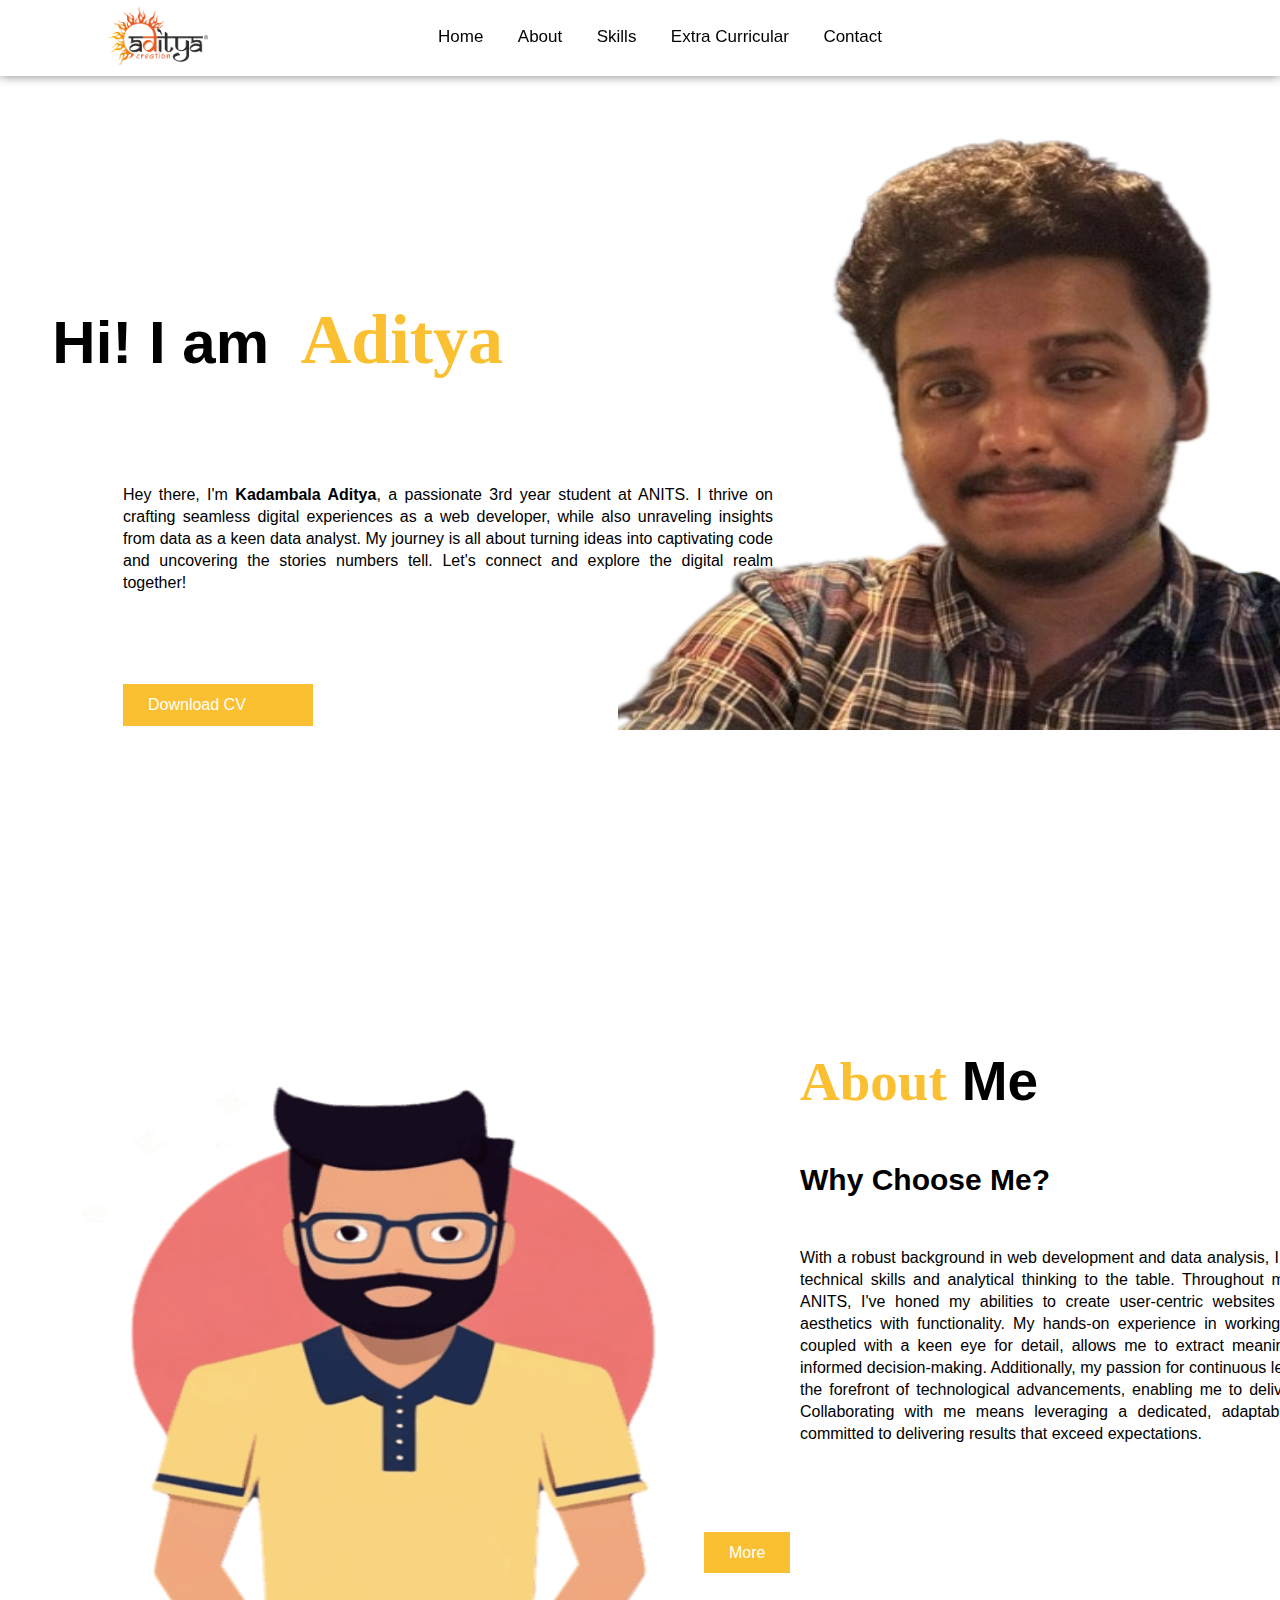
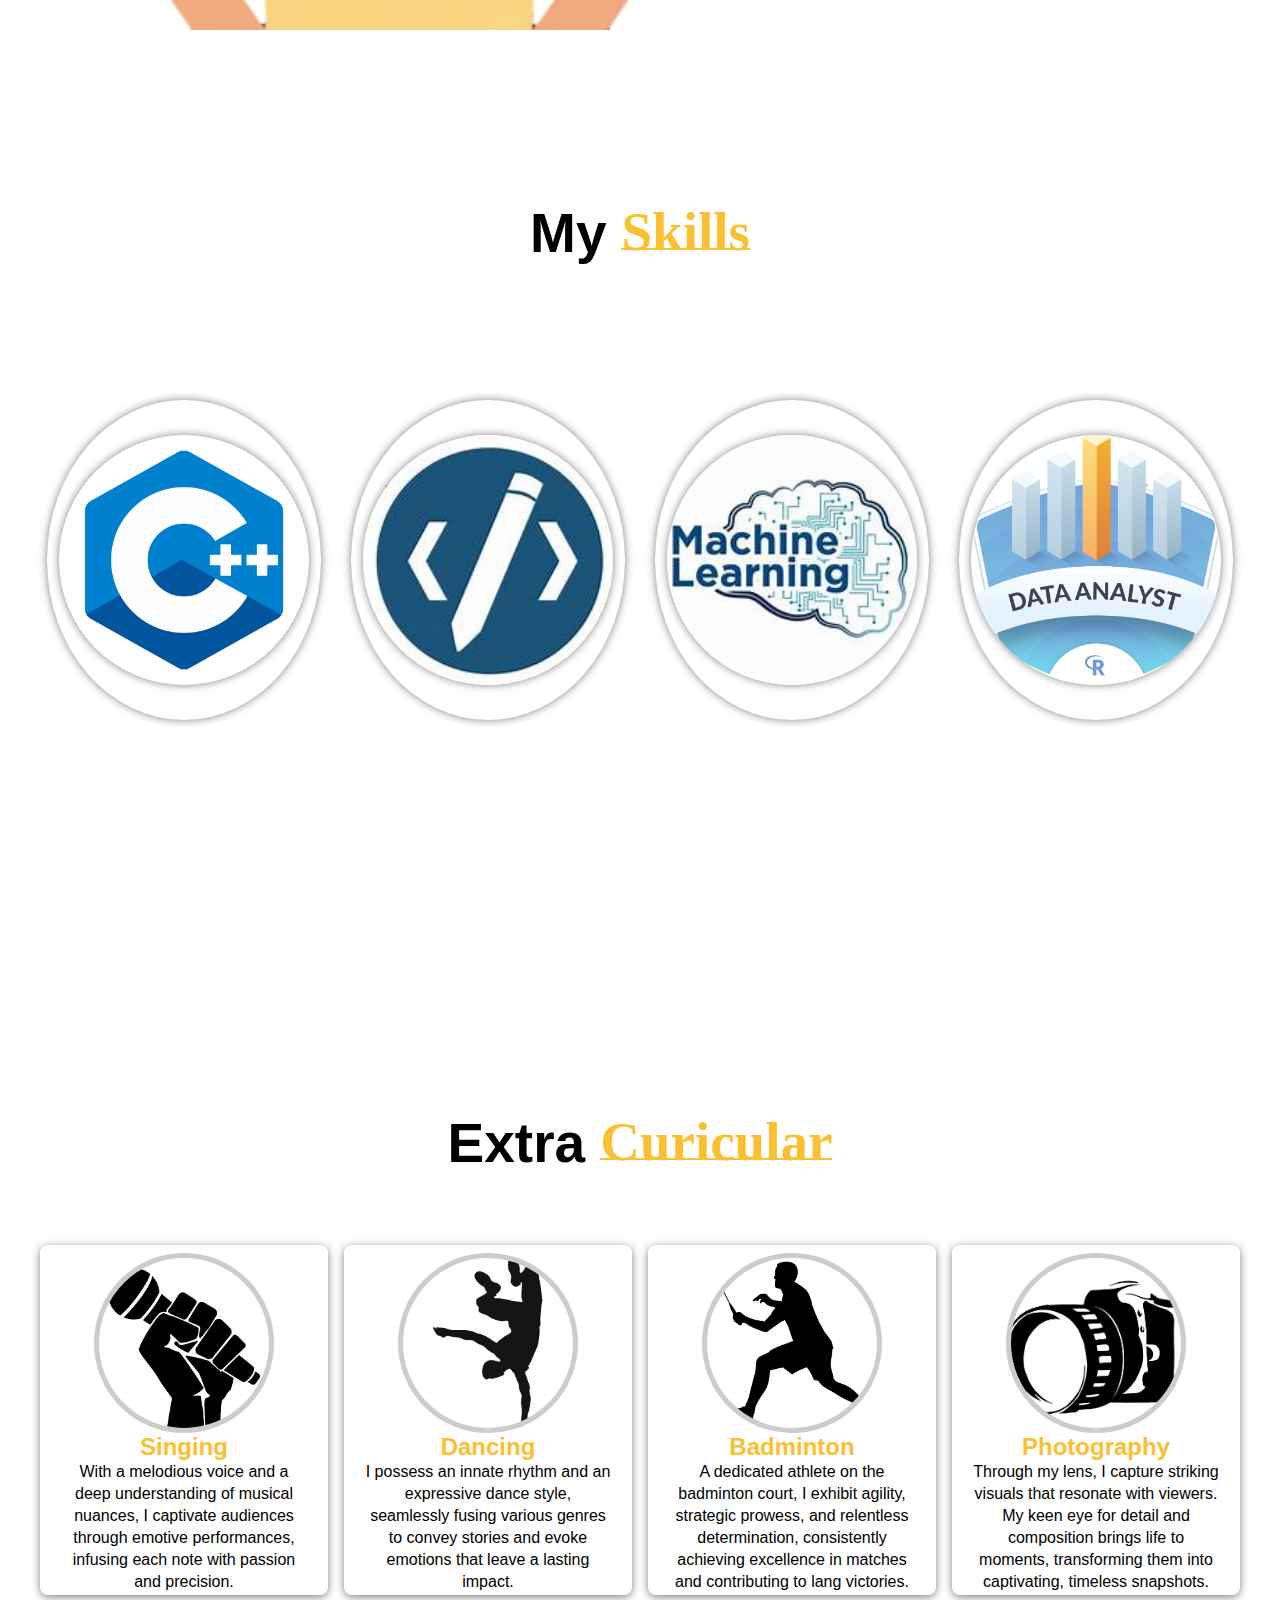
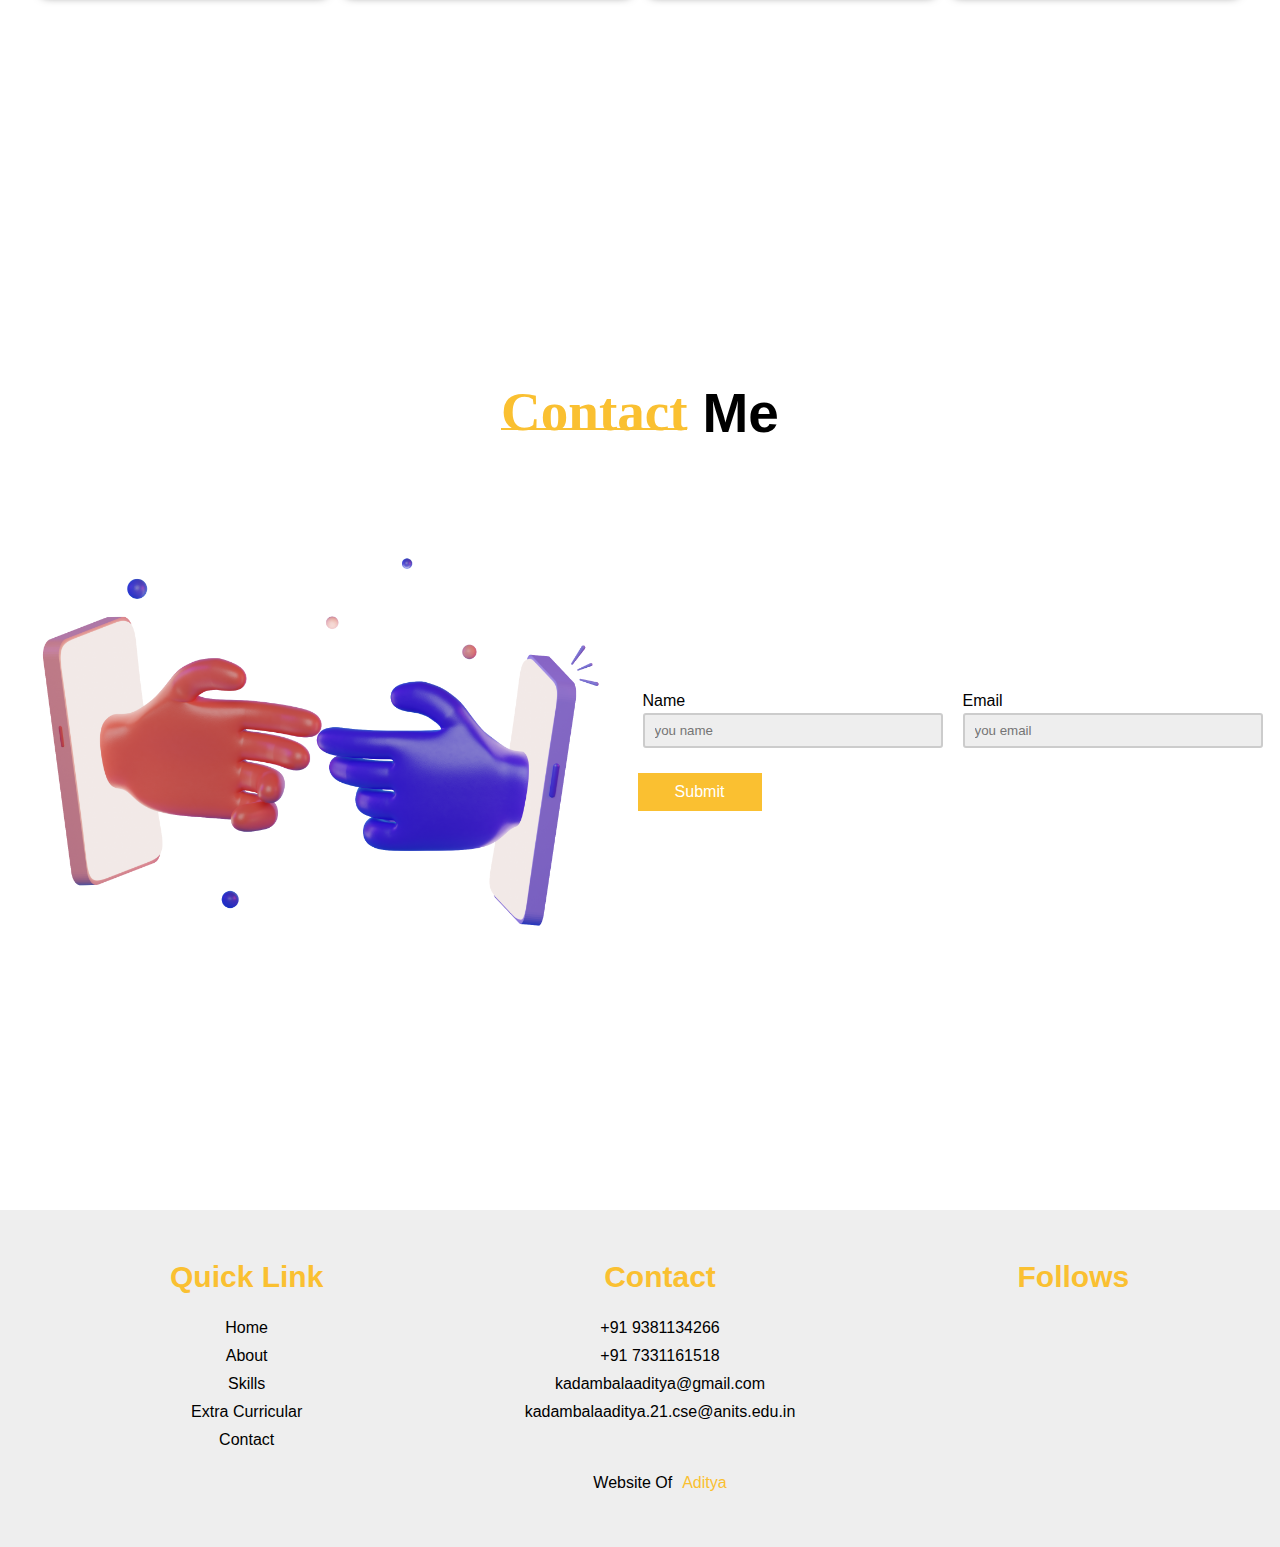
<file: Aditya portfolio/index.html>
<!DOCTYPE html>
<html lang="en">
<head>
    <meta charset="UTF-8">
    <meta http-equiv="X-UA-Compatible" content="IE=edge">
    <meta name="viewport" content="width=device-width, initial-scale=1.0">
    <link rel="icon" href="favicon.ico">
    <title>Aditya Website</title>
    <link rel="stylesheet" href="style.css">
    <link rel="stylesheet" href="https://cdnjs.cloudflare.com/ajax/libs/font-awesome/6.1.1/css/all.min.css" integrity="sha512-KfkfwYDsLkIlwQp6LFnl8zNdLGxu9YAA1QvwINks4PhcElQSvqcyVLLD9aMhXd13uQjoXtEKNosOWaZqXgel0g==" crossorigin="anonymous" referrerpolicy="no-referrer" />
</head>
<body>

    <section id="Home">
        <nav>
            <div class="logo">
                <img src="image/logo.webp">
            </div>

            <ul>
                <li><a href="#Home">Home</a></li>
                <li><a href="#About">About</a></li>
                <li><a href="#lang">Skills</a></li>
                <li><a href="#exc">Extra Curricular</a></li>
                <li><a href="#contact">Contact</a></li>
            </ul>

            <div class="icon">
                <i id="ic" class="fa-solid fa-magnifying-glass"></i>
                <i id="ic" class="fa-solid fa-phone"></i>
                <i id="ic" class="fa-solid fa-user"></i>
            </div>

        </nav>

        <div class="main">

            <div class="men_text">
                <h1>Hi! I am <span>Aditya</span><br></h1>
            </div>

            <div class="main_image">
                <img src="image/main_img.png">
            </div>

        </div>

        <p>
            Hey there, I'm <b>Kadambala Aditya</b>, a passionate 3rd year student at ANITS. 
            I thrive on crafting seamless digital experiences as a web developer, 
            while also unraveling insights from data as a keen data analyst. 
            My journey is all about turning ideas into captivating code and 
            uncovering the stories numbers tell. 
            Let's connect and explore the digital realm together!
        </p>

        <div class="main_btn">
            <a href="#">Download CV</a>
            <i class="fa-solid fa-download"></i>
        </div>

    </section>



    <!--About-->

    <div class="about" id="About">
        <div class="about_main">

            <div class="image">
                <img src="image/About.png">
            </div>

            <div class="about_text">
                <h1><span>About</span>Me</h1>
                <h3>Why Choose Me?</h3>
                <p>
                    With a robust background in web development and data analysis, I bring a unique blend of technical skills and analytical thinking to the table. Throughout my academic journey at ANITS, I've honed my abilities to create user-centric websites that seamlessly marry aesthetics with functionality. My hands-on experience in working with diverse datasets, coupled with a keen eye for detail, allows me to extract meaningful insights that drive informed decision-making. Additionally, my passion for continuous learning ensures I stay at the forefront of technological advancements, enabling me to deliver innovative solutions. Collaborating with me means leveraging a dedicated, adaptable professional who is committed to delivering results that exceed expectations.
                </p>
            </div>

        </div>

        <a href="#" class="about_btn">More </a>

    </div>

<!--Skills-->

<div class="lang" id="lang">
    <h1>My<span>Skills</span></h1>

    <div class="lang_box">
        <div class="profile">
            <img src="image/cpp-logo.png">

            <div class="info">
                <h2 class="name">C++</h2>
                <p class="bio">Solved over 500 problems in CPP</p>

                

            </div>

        </div>

        <div class="profile">
            <img src="image/web-logo.jfif">

            <div class="info">
                <h2 class="name">Web development</h2>
                <p class="bio"> Made over 25 projects.</p>

                

            </div>

        </div>

        <div class="profile">
            <img src="image/ml-logo.jfif">

            <div class="info">
                <h2 class="name">Machine Learning</h2>
                <p class="bio">  Strong programming skills in Python and proficiency in frameworks like TensorFlow and PyTorch.</p>


            </div>

        </div>

        <div class="profile">
            <img src="image/DA_logo.png">

            <div class="info">
                <h2 class="name">Data analytics</h2>
                <p class="bio">I am skilled in data analysis, extracting insights from complex datasets to inform strategic decision-making.</p>

        

            </div>

        </div>

    </div>

</div>





    
    <!--Extra Curicular-->

    <div class="exc" id="exc">
        <h1>Extra<span> Curicular</span></h1>

        <div class="exc_box">
            <div class="exc_card">

                <div class="exc_profile">
                    <img src="image/sing.png">
                </div>

                <div class="exc_text">
                    <h2 class="name" id="ec">Singing</h2>

                    

                    <p>
                        With a melodious voice and a deep understanding of musical nuances, 
                        I captivate audiences through emotive performances, infusing each note with passion and precision.
                    </p>

                </div>

            </div>

            <div class="exc_card">

                <div class="exc_profile">
                    <img src="image/dance.png.crdownload">
                </div>

                <div class="exc_text">
                    <h2 class="name" id="ec">Dancing</h2>

                    

                    <p>
                        I possess an innate rhythm and an expressive dance style, seamlessly fusing various 
                        genres to convey stories and evoke emotions that leave a lasting impact.
                    </p>

                </div>

            </div>

            <div class="exc_card">

                <div class="exc_profile">
                    <img src="image/badminton.png.crdownload">
                </div>

                <div class="exc_text">
                    <h2 class="name" id="ec">Badminton</h2>

                    

                    <p>
                        A dedicated athlete on the badminton court, I exhibit agility, strategic prowess, 
                        and relentless determination, consistently achieving excellence in matches and contributing to lang victories.
                    </p>

                </div>

            </div>

            <div class="exc_card">

                <div class="exc_profile">
                    <img src="image/photography.png.crdownload">
                </div>

                <div class="exc_text">
                    <h2 class="name" id="ec">Photography</h2>

                    


                    <p>
                        Through my lens, I capture striking visuals that resonate with viewers. 
                        My keen eye for detail and composition brings life to moments, transforming them into captivating, timeless snapshots.
                    </p>

                </div>

            </div>

        </div>

    </div>



    <!--Contact-->

    <div class="contact" id="contact">
        <h1><span>Contact</span>Me</h1>

        <div class="contact_main">

            <div class="contact_image">
                <img src="image/contact.png">
            </div>

            <form action="#">

                <div class="input">
                    <p>Name</p>
                    <input type="text" placeholder="you name">
                </div>

                <div class="input">
                    <p>Email</p>
                    <input type="email" placeholder="you email">
                </div>

                

                <a  class="contact_btn" href="mailto:kadambalaaditya@gmail.com">Submit</a>

            </form>

        </div>

    </div>



    
    <!--Footer-->

    <footer>
        <div class="footer_main">

            

            <div class="footer_tag">
                <h2 id="ec">Quick Link</h2>
                <p>Home</p>
                <p>About</p>
                <p>Skills</p>
                <p>Extra Curricular</p>
                <p>Contact</p>
            </div>

            <div class="footer_tag">
                <h2 id="ec">Contact</h2>
                <p>+91 9381134266</p>
                <p>+91 7331161518</p>
                <p>kadambalaaditya@gmail.com</p>
                <p>kadambalaaditya.21.cse@anits.edu.in</p>
            </div>

            

            <div class="footer_tag">
                <h2 id="ec">Follows</h2>
                <i href="https://instagram.com/tony_adhi_?igshid=OGQ5ZDc2ODk2ZA==" class="fa-brands fa-instagram"></i>
                <i href="http://linkedin.com/in/kadambala-aditya-b2b669259" class="fa-brands fa-linkedin-in"></i>
            </div>

        </div>

        <p class="end">Website Of<span><i class="fa-solid fa-at"></i> Aditya</span></p>

    </footer>



    
</body>
</html>
</file>
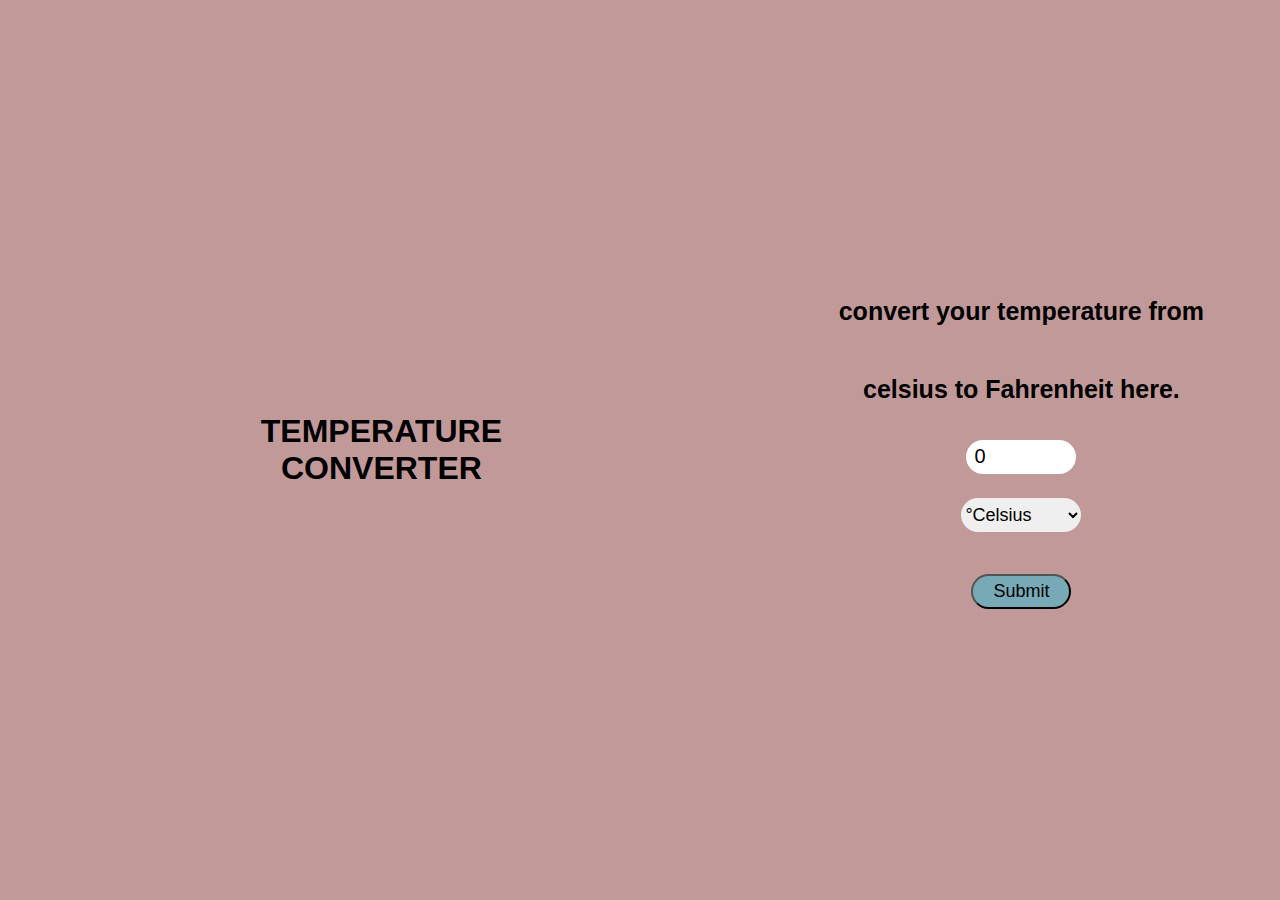
<file: Temperature Converter/index.html>
<!DOCTYPE html>
<html lang="en">
<head>
    <meta charset="UTF-8">
    <meta http-equiv="X-UA-Compatible" content="IE=edge">
    <meta name="viewport" content="width=device-width, initial-scale=1.0">
    <link rel="stylesheet" href="styles.css">
    <title>Temparature Converter</title>
</head>
<body>
    <div class="container">
        <h1>TEMPERATURE CONVERTER</h1>

        <form id="calcTemp" onsubmit="calculateTemp(); return false">
            <label for="temp"><b>convert your temperature from celsius to Fahrenheit here.</b></label>
            <br>
            <input type="number" name="temp" id="temp" value="0">
            <br>
            <select name="temp_diff" id="temp_diff">
                <option value="cel">&#176;Celsius</option>
                <option value="fah">&#176;Fahrenheit</option>
            </select>
            <br>
            <input type="submit" name="temp" id="submit">
            <br>
            <span id="result"></span>
        </form>
    </div>

    <script src="app.js"></script>
</body>
</html>
</file>
<file: Aditya portfolio/style.css>
*{
    margin: 0;
    padding: 0;
    box-sizing: border-box;
    font-family: sans-serif;
}

html{
    scroll-behavior: smooth;
}

section{
    width: 100%;
    height: 100vh;
}
#ic{
    padding: 5px 5px 5px 5px;

}
section nav{
    display: flex;
    justify-content: space-around;
    align-items: center;
    position: fixed;
    right: 0;
    left: 0;
    background: white;
    box-shadow: 0 0 10px rgba(0,0,0,0.5);
    z-index: 1000;
}

section nav .logo img{
    width: 100px;
    cursor: pointer;
    margin: 7px 0;
}

section nav ul{
    list-style: none;
}

section nav ul li{
    display: inline-block;
    margin: 0 15px;
}

section nav ul li a{
    text-decoration: none;
    color: #000;
    font-weight: 500;
    font-size: 17px;
    transition: 0.1s;
}

section nav ul li a::after{
    content: '';
    width: 0;
    height: 2px;
    background: #fac031;
    display: block;
    transition: 0.2s linear;
}

section nav ul li a:hover::after{
    width: 100%;
}

section nav ul li a:hover{
    color: #fac031;
}

section nav .icon i{
    font-size: 18px;
    color: #000;
    margin: 0 5px;
    cursor: pointer;
    transition: 0.3s;
}

section nav .icon i:hover{
    color: #fac031;
}

section .main{
    display: flex;
    align-items: center;
    justify-content: space-around;
    position: relative;
    top: 130px;
}

section .main .men_text h1{
    font-size: 60px;
    position: relative;
    top: -90px;
    left: 20px;
}

section .main .men_text h1 span{
    margin-left: 15px;
    color: #fac031;
    font-family: mv boli;
    line-height: 22px;
    font-size: 70px;
}

section .main .main_image img{
    height: 600px;
    width: 700px;
    position: relative;
    left: 70px;
}

section p{
    width: 650px;
    text-align: justify;
    position: relative;
    left: 123px;
    bottom: 120px;
    line-height: 22px;
}

section .main_btn{
    background: #fac031;
    position: relative;
    left: 123px;
    bottom: 30px;
    width: 190px;
    cursor: pointer;
    padding: 12px 25px;
}

section .main_btn a{
    color: #fff;
    margin-right: 5px;
    text-decoration: none;
}

section .main_btn i{
    color: #fff;
    transition: 0.3s;
}

section .main_btn:hover i{
    transform: translateX(7px);
}



/*About*/

.about{
    width: 100%;
    height: 100vh;
    padding: 70px 0;
}

.about .about_main{
    display: flex;
    align-items: center;
    justify-content: space-around;
}

.about .about_main .image img{
    height: 600px;
    width: 800px;
    position: relative;
    top: 60px;
}

.about .about_main .about_text h1 span{
    color: #fac031;
    margin-right: 15px;
    font-family: mv boli;
}

.about .about_main .about_text h1{
    font-size: 55px;
    position: relative;
    bottom: 50px;
}

.about .about_main .about_text h3{
    font-size: 30px;
    margin: 0 0 50px 0;
}

.about .about_main .about_text p{
    width: 650px;
    text-align: justify;
    margin-right: 30px;
    line-height: 22px;
}

.about .about_btn{
    background: #fac031;
    padding: 12px 25px;
    text-decoration: none;
    color: #fff;
    position: relative;
    left: 55%;
    bottom: 30px;
}



/*skills*/

.skills{
    width: 100%;
    padding: 70px 0;
}

.skills h1{
    font-size: 55px;
    display: flex;
    align-items: center;
    justify-content: center;
    margin-bottom: 30px;
}

.skills h1 span{
    color: #fac031;
    margin-left: 15px;
    font-family: mv boli;
}

.skills h1 span::after{
    content: '';
    width: 100%;
    height: 2px;
    background: #fac031;
    display: block;
    position: relative;
    bottom: 15px;
}

.skills .skills_box{
    width: 95%;
    margin: 0 auto;
    display: grid;
    grid-template-columns: 1fr 1fr 1fr 1fr;
    grid-gap: 15px;
}

.skills .skills_box .skills_card{
    width: 325px;
    height: 480px;
    padding-top: 10px;
    margin-bottom: 20px;
    box-shadow: 0 0 10px rgba(0,0,0,0.2);
}

.skills .skills_box .skills_card .skills_image{
    width: 300px;
    height: 245px;
    margin: 0 auto;
    overflow: hidden;
}

.skills .skills_box .skills_card .skills_image img{
    width: 100%;
    height: 100%;
    object-fit: cover;
    object-position: center;
    transition: 0.3s;
}

.skills .skills_box .skills_card .skills_image:hover img{
    transform: scale(1.1);
}

.skills .skills_box .skills_card .small_card{
    width: 45px;
    height: 45px;
    float: right;
    position: relative;
    top: -240px;
    right: -8px;
    opacity: 0;
    border-radius: 7px;
    transition: 0.3s;
}

.skills .skills_box .skills_card:hover .small_card{
    position: relative;
    top: -240px;
    right: 20px;
    opacity: 1;
}

.skills .skills_box .skills_card .small_card i{
    font-size: 25px;
    display: flex;
    align-items: center;
    justify-content: center;
    line-height: 50px;
    color: #000;
    cursor: pointer;
    text-shadow: 0 0 6px #000;
    transition: 0.2s;
}

.skills .skills_box .skills_card .small_card i:hover{
    color: #fac031;
}

.skills .skills_box .skills_card .skills_info h2{
    width: 60%;
    text-align: center;
    margin: 10px auto 10px auto;
    font-size: 25px;
    color: #fac031;
}

.skills .skills_box .skills_card .skills_info p{
    text-align: center;
    margin-top: 8px;
    line-height: 21px;
}

.skills .skills_box .skills_card .skills_info h3{
    text-align: center;
    margin-top: 10px;
}

.skills .skills_box .skills_card .skills_info .skills_icon{
    color: #fac031;
    text-align: center;
    margin: 10px 0 10px 0;
}

.skills .skills_box .skills_card .skills_info .skills_btn{
    display: flex;
    align-items: center;
    justify-content: center;
    text-decoration: none;
    color: white;
    background: #000;
    padding: 8px 10px;
    margin: 0 80px;
    transition: 0.3s;
}

/*exc*/

.exc{
    width: 100%;
    height: 100vh;
    padding: 100px 0;
}

.exc h1{
    font-size: 55px;
    display: flex;
    align-items: center;
    justify-content: center;
}

.exc h1 span{
    margin-left: 15px;
    color: #fac031;
    font-family: mv boli;
}

.exc h1 span::after{
    content: '';
    width: 100%;
    height: 2px;
    background: #fac031;
    position: relative;
    bottom: 15px;
    display: block;
}

.exc .exc_box{
    width: 95%;
    margin: 70px auto;
    display: flex;
}

.exc .exc_box .exc_card{
    width: 350px;
    height: 350px;
    box-shadow: 0 2px 8px rgba(0,0,0,0.5);
    border-radius: 8px;
    padding: 8px 20px;
    margin: 0 8px;
}

.exc .exc_box .exc_card .exc_profile{
    display: flex;
    align-items: center;
    justify-content: center;
    position: relative;
    transition: 0.3s;
}

.exc .exc_box .exc_card:hover .exc_profile{
    transform: translateY(-60px);
}

.exc .exc_box .exc_card .exc_profile img{
    width: 180px;
    height: 180px;
    object-fit: cover;
    object-position: center;
    border-radius: 50%;
    border: 5px solid #cccccc;
}

.exc .exc_box .exc_card .exc_text{
    text-align: center;
}

.exc .exc_box .exc_card .exc_text .name{
    color: #000;
    transition: 0.3s;
}

.exc .exc_box .exc_card:hover .exc_text .name{
    transform: translateY(-50px);
}

.exc .exc_box .exc_card .exc_text .exc_icon{
    color: #fac031;
    transition: 0.3s;
}

.exc .exc_box .exc_card:hover .exc_text .exc_icon{
    transform: translateY(-30px);
}

.exc .exc_box .exc_card .exc_text .exc_social i{
    margin: 5px 1px;
    font-size: 15px;
    opacity: 0;
    cursor: pointer;
    transition: 0.3s;
}

.exc .exc_box .exc_card:hover .exc_text .exc_social i{
    opacity: 1;
    transform: translateY(-8px);
}

.exc .exc_box .exc_card .exc_text p{
    text-align: center;
    line-height: 22px;
    transition: 0.3s;
}

.exc .exc_box .exc_card:hover .exc_text p{
    margin-top: 5px;
}



/*Contact*/

.contact{
    width: 100%;
    height: 100vh;
    padding: 70px 0;
    /*background-image: url(image/bg2.jpg);*/
    background-size: cover;
    background-position: center;
}

.contact h1{
    display: flex;
    align-items: center;
    justify-content: center;
    color: #000;
    font-size: 55px;
}

.contact h1 span{
    color: #fac031;
    margin-right: 15px;
    font-family: mv boli;
}

.contact h1 span::after{
    content: '';
    width: 100%;
    height: 2px;
    background: #fac031;
    display: block;
    position: relative;
    bottom: 15px;
}

.contact .contact_main{
    display: flex;
    align-items: center;
    justify-content: space-around;
}

.contact .contact_main .contact_image img{
    width: 600px;
}

.contact .contact_main form{
    display: grid;
    grid-template-columns: 1fr 1fr;
    grid-gap: 0 10px;
}

.contact .contact_main form .input p{
    line-height: 25px;
}

.contact .contact_main form .input{
    margin: 5px;
}

.contact .contact_main form .input input{
    width: 300px;
    height: 35px;
    padding: 0 10px;
    border: 2px solid #cccccc;
    background: #eeeeee;
    outline: none;
    border-radius: 3px;
}

.contact .contact_main form .input input:focus{
    border: 2px solid #fac031;
}

.contact .contact_main form .contact_btn{
    padding: 10px 0;
    background: #fac031;
    color: white;
    width: 40%;
    text-align: center;
    margin-top: 20px;
    text-decoration: none;
}




/*lang*/

.lang{
    width: 100%;
    height: 90vh;
    /*background-image: url(image/pattern1.png);*/
    background-size: cover;
    background-position: center;
}

.lang h1{
    display: flex;
    align-items: center;
    justify-content: center;
    font-size: 55px;
    margin-bottom: 30px;
}

.lang h1 span{
    color: #fac031;
    margin-left: 15px;
    font-family: mv boli;
}

.lang h1 span::after{
    content: '';
    width: 100%;
    height: 2px;
    background: #fac031;
    display: block;
    position: relative;
    bottom: 15px;
}

.lang .lang_box{
    width: 95%;
    margin: 0 auto;
    display: flex;
    align-items: center;
    justify-content: center;
    position: relative;
    top: 13%;
}

.lang .lang_box .profile{
    width: 320px;
    height: 320px;
    border-radius: 50%;
    margin: 0 15px;
    display: flex;
    align-items: center;
    justify-content: center;
    position: relative;
    box-shadow: 0 0 8px rgba(0,0,0,0.5);
    transition: 0.4s;
}

.lang .lang_box .profile:hover{
    border-radius: 20px;
    height: 320px;
}

.lang .lang_box .profile img{
    width: 250px;
    height: 250px;
    object-fit: cover;
    object-position: center;
    border-radius: 50%;
    cursor: pointer;
    box-shadow: 0 0 8px rgba(0,0,0,0.5);
    z-index: 2;
    transition: 0.4s;
}

.lang .lang_box .profile:hover img{
    border-radius: 20px;
    margin-top: -230px;
}

.lang .lang_box .profile .info{
    position: absolute;
    text-align: center;
    top: 25%;
    transition: 0.4s;
}

.lang .lang_box .profile:hover .info{
    top: 60%;
}

.lang .lang_box .profile .info .name{
    color: #fac031;
    margin-bottom: 15px;
}

.lang .lang_box .profile .info .bio{
    width: 70%;
    text-align: center;
    margin: 0 auto 10px auto;
}

.lang .lang_box .profile .info .lang_icon i{
    margin: 10px 5px 5px 0;
    cursor: pointer;
    transition: 0.3s;
}

.lang .lang_box .profile .info .lang_icon i:hover{
    color: #fac031;
}



/*Footer*/

footer{
    align-content: center;
    width: 100%;
    padding: 50px 0px 40px 40px;
    background: #eeeeee;
}

footer .footer_main{
    display: grid;
    grid-template-columns: 2fr 2fr 2fr ;
}

footer .footer_main .footer_tag{
    text-align: center;
}

footer .footer_main .footer_tag h2{
    color: #000;
    margin-bottom: 25px;
    font-size: 30px;
}

footer .footer_main .footer_tag p{
    margin: 10px 0;
}

footer .footer_main .footer_tag i{
    margin: 0 5px;
    cursor: pointer;
}

footer .footer_main .footer_tag i:hover{
    color: #fac031;
}

footer .end{
    display: flex;
    align-items: center;
    justify-content: center;
    padding: 15px;
}

footer .end span{
    color: #fac031;
    margin-left: 10px;
}

::-webkit-scrollbar{
    width: 13px;
}

::-webkit-scrollbar-track{
    border-radius: 15px;
    box-shadow: inset 0 0 5px rgba(0,0,0,0.5);
}

::-webkit-scrollbar-thumb{
    background: #fac031;
    border-radius: 15px;
}

#ec {
    color: #fac031;
}
</file>
<file: Temperature Converter/styles.css>
@import url('https://fonts.googleapis.com/css2?family=Raleway:ital,wght@0,300;0,500;0,600;0,700;1,300;1,400;1,500;1,600;1,700&family=Roboto:wght@100;300;400;700&family=Ubuntu:ital,wght@0,300;0,400;0,500;1,300;1,400;1,500;1,700&display=swap');

* {
    box-sizing: border-box;
    padding: 0;
    margin: 0;
    font-family: 'Poppins', sans-serif;
}

.container {
    display: flex;
    justify-content: center;
    align-items: center;
    height: 100vh;
    text-align: center;
    background-color: rgb(194, 153, 153);
}

#calcTemp {
    border-color: black;
    padding: 29px 67px;
    min-height: 290px;
    background-color: rgb(194, 153, 153);
    
}

label {
    font-size: 25px;
    line-height: 78px;
}

#temp {
    
    width: 110px;
    height: 34px;
    border-radius: 50px;
    margin: 12px;
    padding: 8px;
    font-size: 20px;
    font-weight: 500;
    border: none;
    outline: none;
}

#temp_diff {
    width: 120px;
    height: 34px;
    border-radius: 50px;
    margin: 12px;
    font-size: 18px;
    font-weight: 500;
    border: none;
    outline: none;
}

#submit {
    width: 100px;
    border-radius: 50px;
    margin: 30px 0 20px 0;
    font-size: 18px;
    background-color: rgb(119, 169, 183);
    padding: 5px;
    transition: all 0.5s ease;
}

#submit:hover{
    background-color: rgb(136, 130, 123);
    cursor: pointer;
}

#result{
    font-size: 27px;
}
h1
{
    padding: 20%;
}
</file>
